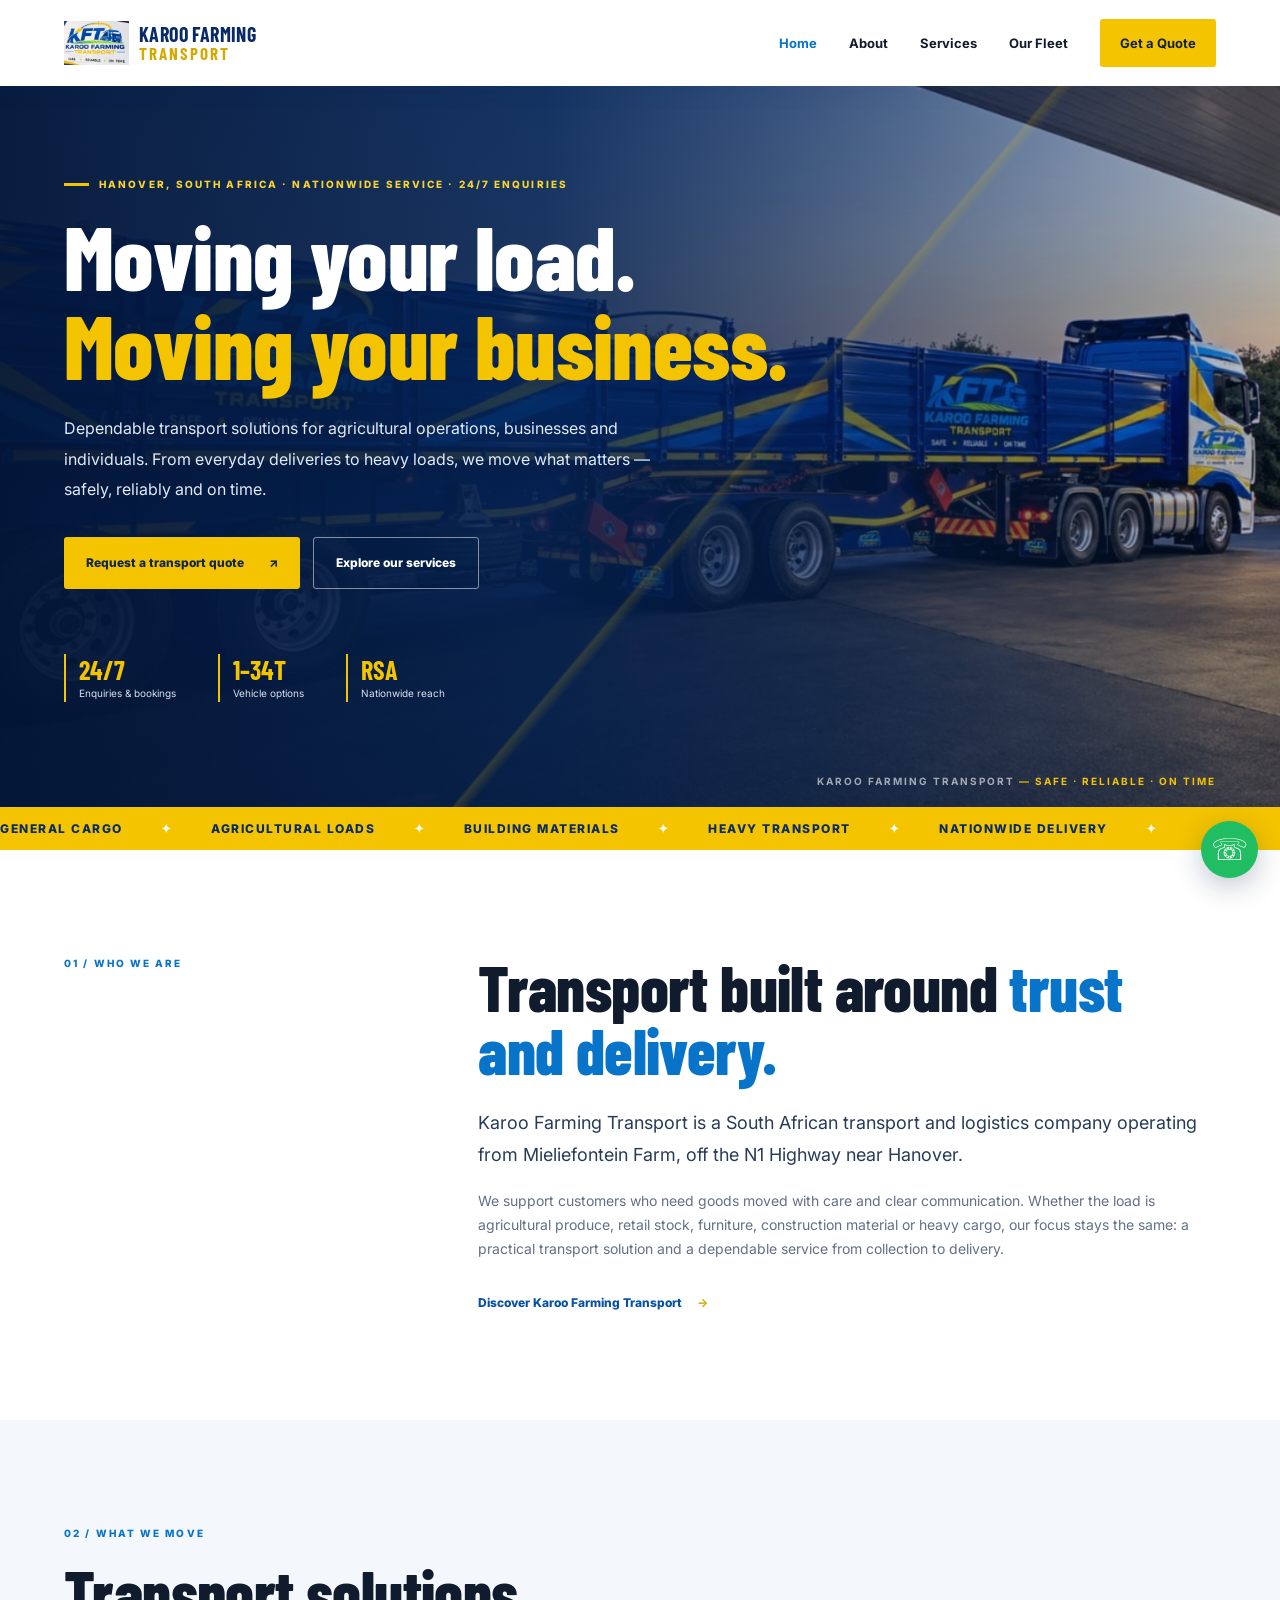
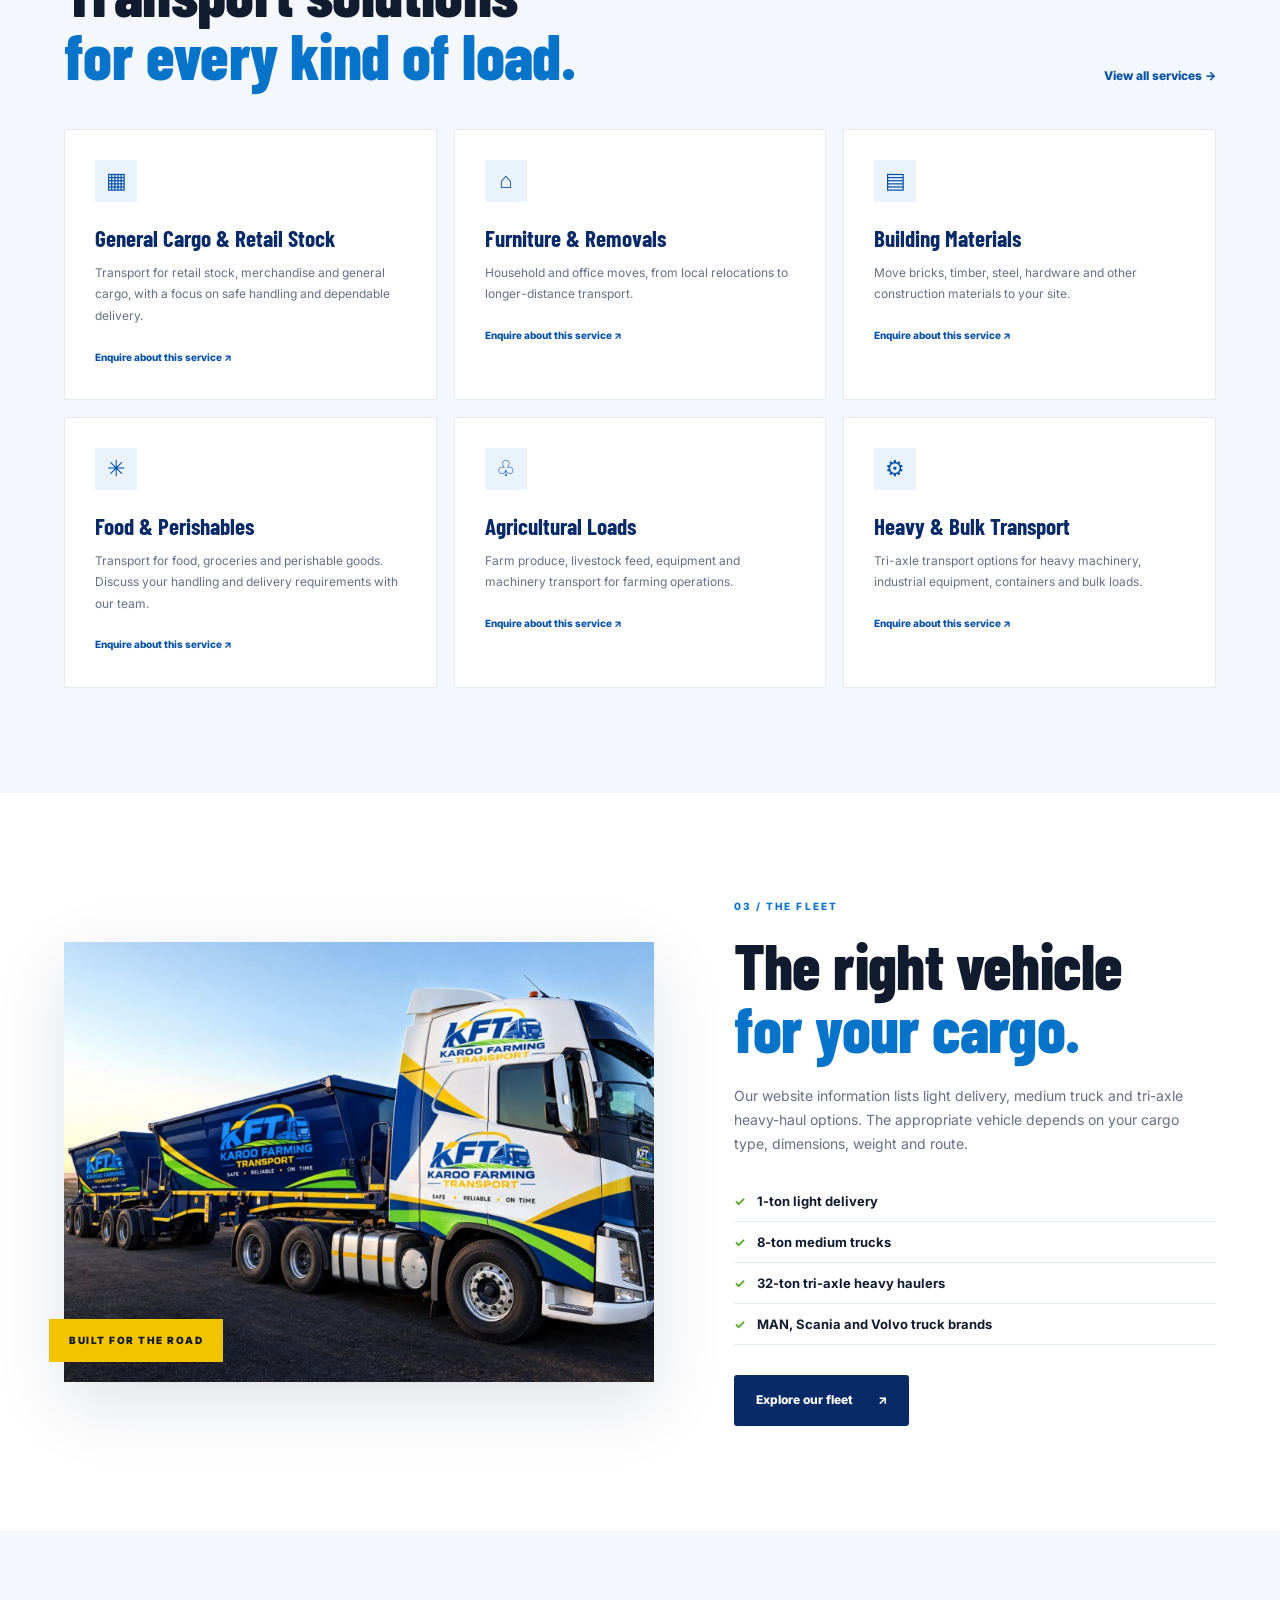
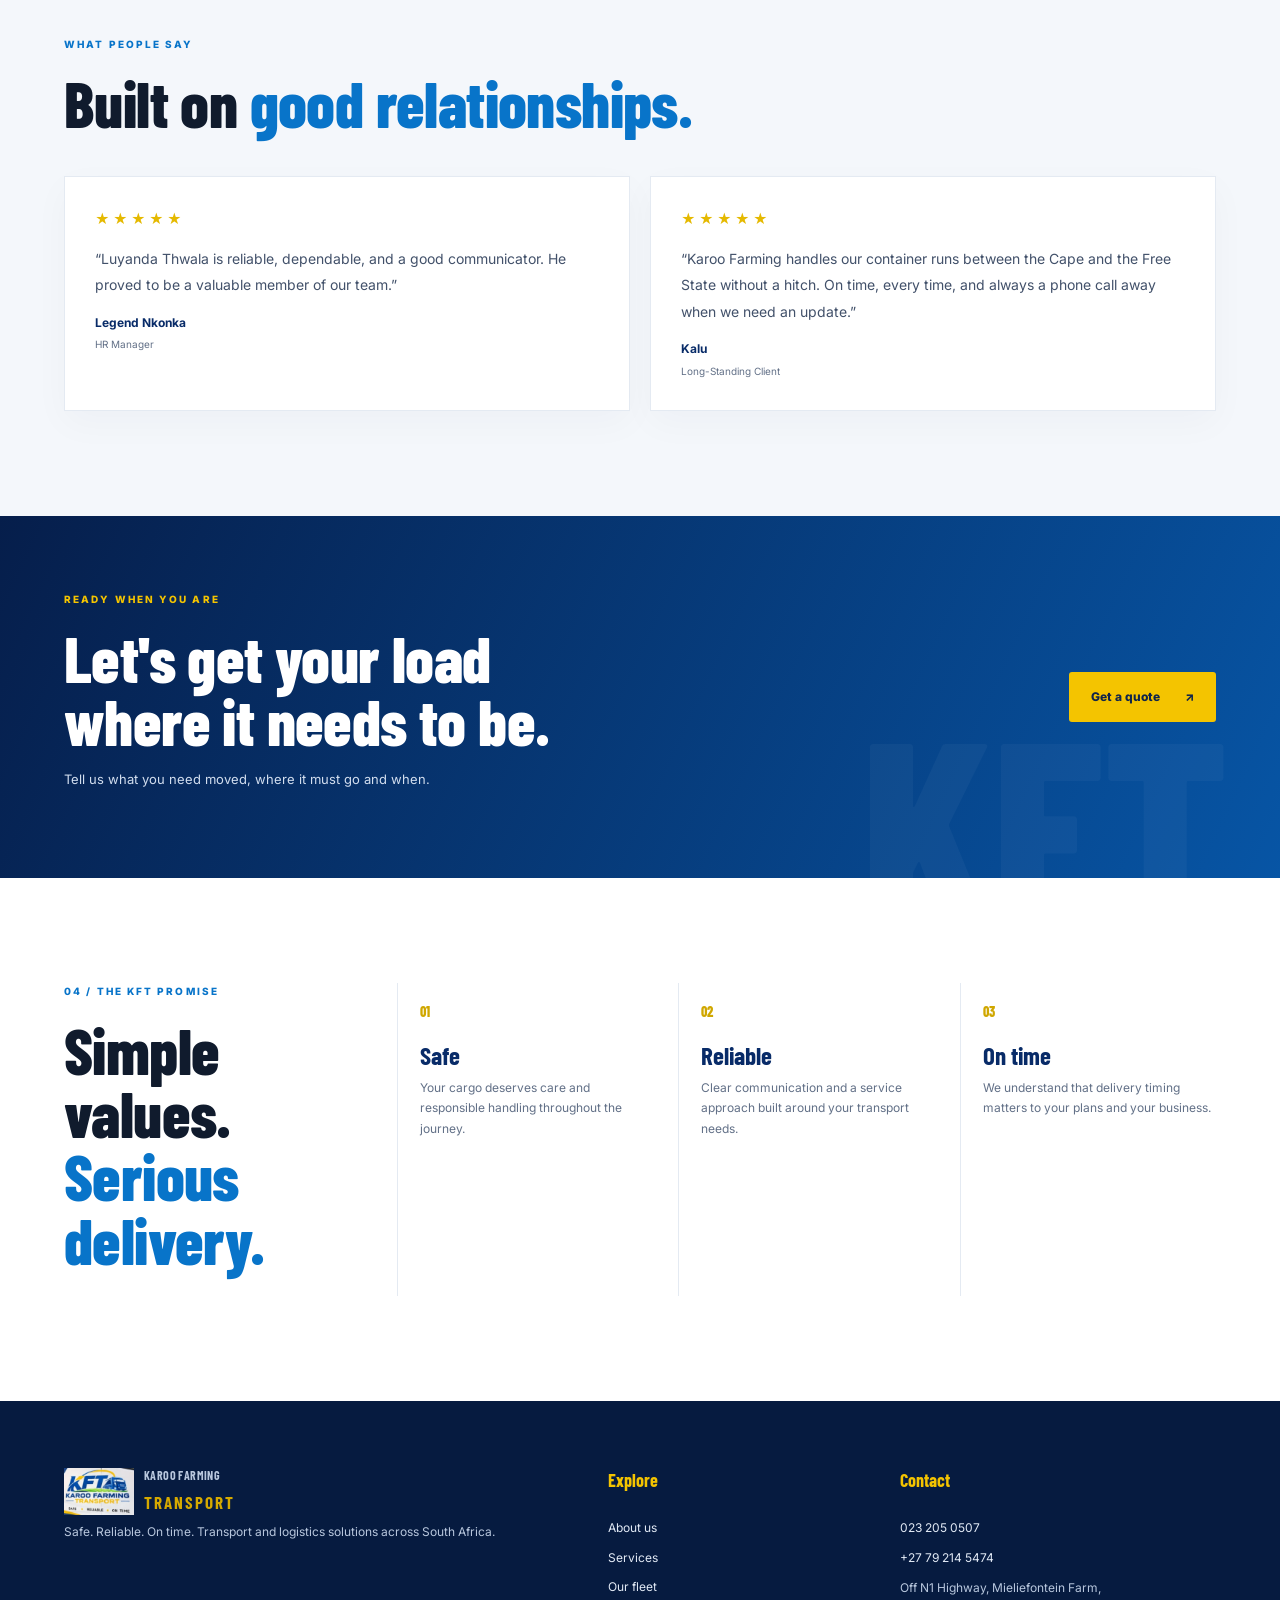
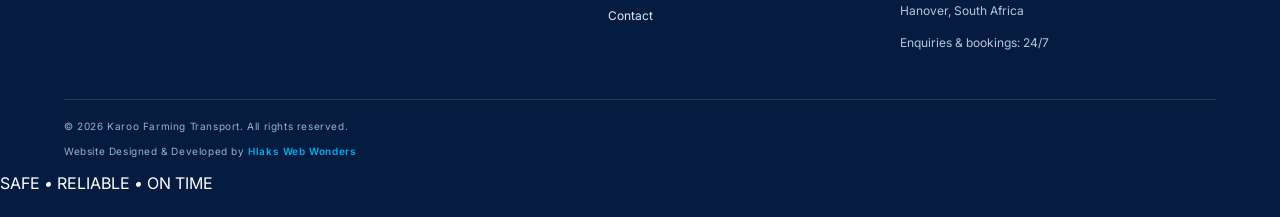
<file: index.html>
<!DOCTYPE html>
<html lang="en">
<head>
  <meta charset="UTF-8"><meta name="viewport" content="width=device-width, initial-scale=1">
  <meta name="description" content="Karoo Farming Transport provides reliable freight, farming and logistics transport across South Africa. Available 24/7 for enquiries and bookings.">
  <meta name="theme-color" content="#082b68">
  <title>Karoo Farming Transport | Safe. Reliable. On Time.</title>
  <link rel="preconnect" href="https://fonts.googleapis.com"><link rel="preconnect" href="https://fonts.gstatic.com" crossorigin>
  <link href="https://fonts.googleapis.com/css2?family=Barlow+Condensed:wght@500;600;700;800&family=Inter:wght@400;500;600;700;800&display=swap" rel="stylesheet">
  <link rel="stylesheet" href="style.css">
</head>
<body>
<header class="site-header">
  <a class="brand" href="index.html"><img src="logo.jpg" alt="Karoo Farming Transport logo"><span><b>KAROO FARMING</b><strong>TRANSPORT</strong></span></a>
  <button class="menu-toggle" aria-label="Open navigation" aria-expanded="false">☰</button>
  <nav class="nav"><a class="active" href="index.html">Home</a><a href="about.html">About</a><a href="services.html">Services</a><a href="fleet.html">Our Fleet</a><a href="contact.html" class="nav-cta">Get a Quote</a></nav>
</header>
<main>
<section class="hero">
  <div class="hero-bg"></div><div class="container hero-content">
    <div class="eyebrow"><span></span> HANOVER, SOUTH AFRICA · NATIONWIDE SERVICE · 24/7 ENQUIRIES</div>
    <h1>Moving your load.<br><em>Moving your business.</em></h1>
    <p>Dependable transport solutions for agricultural operations, businesses and individuals. From everyday deliveries to heavy loads, we move what matters — safely, reliably and on time.</p>
    <div class="hero-actions"><a class="btn btn-yellow" href="contact.html">Request a transport quote <span>↗</span></a><a class="btn btn-outline" href="services.html">Explore our services</a></div>
    <div class="hero-proof"><div><b>24/7</b><span>Enquiries & bookings</span></div><div><b>1–34T</b><span>Vehicle options</span></div><div><b>RSA</b><span>Nationwide reach</span></div></div>
  </div>
  <div class="hero-caption">KAROO FARMING TRANSPORT <span>— SAFE · RELIABLE · ON TIME</span></div>
</section>
<section class="ticker"><div>GENERAL CARGO <i>✦</i> AGRICULTURAL LOADS <i>✦</i> BUILDING MATERIALS <i>✦</i> HEAVY TRANSPORT <i>✦</i> NATIONWIDE DELIVERY <i>✦</i></div></section>
<section class="section intro-section"><div class="container intro-grid">
  <div class="section-label">01 / WHO WE ARE</div><div><h2>Transport built around <span>trust and delivery.</span></h2><p class="lead">Karoo Farming Transport is a South African transport and logistics company operating from Mieliefontein Farm, off the N1 Highway near Hanover.</p><p>We support customers who need goods moved with care and clear communication. Whether the load is agricultural produce, retail stock, furniture, construction material or heavy cargo, our focus stays the same: a practical transport solution and a dependable service from collection to delivery.</p><a class="text-link" href="about.html">Discover Karoo Farming Transport <b>→</b></a></div>
</div></section>
<section class="section services-section"><div class="container">
  <div class="section-head"><div><div class="section-label">02 / WHAT WE MOVE</div><h2>Transport solutions<br><span>for every kind of load.</span></h2></div><a class="text-link" href="services.html">View all services →</a></div>
  <div class="service-grid">
    <article class="service-card reveal"><div class="service-icon">▦</div><h3>General Cargo & Retail Stock</h3><p>Transport for retail stock, merchandise and general cargo, with a focus on safe handling and dependable delivery.</p><a href="contact.html" data-service="General cargo and retail stock">Enquire about this service ↗</a></article>
    <article class="service-card reveal"><div class="service-icon">⌂</div><h3>Furniture & Removals</h3><p>Household and office moves, from local relocations to longer-distance transport.</p><a href="contact.html" data-service="Furniture and removals">Enquire about this service ↗</a></article>
    <article class="service-card reveal"><div class="service-icon">▤</div><h3>Building Materials</h3><p>Move bricks, timber, steel, hardware and other construction materials to your site.</p><a href="contact.html" data-service="Building materials and hardware">Enquire about this service ↗</a></article>
    <article class="service-card reveal"><div class="service-icon">✳</div><h3>Food & Perishables</h3><p>Transport for food, groceries and perishable goods. Discuss your handling and delivery requirements with our team.</p><a href="contact.html" data-service="Food, groceries and perishables">Enquire about this service ↗</a></article>
    <article class="service-card reveal"><div class="service-icon">♧</div><h3>Agricultural Loads</h3><p>Farm produce, livestock feed, equipment and machinery transport for farming operations.</p><a href="contact.html" data-service="Agricultural products and machinery">Enquire about this service ↗</a></article>
    <article class="service-card reveal"><div class="service-icon">⚙</div><h3>Heavy & Bulk Transport</h3><p>Tri-axle transport options for heavy machinery, industrial equipment, containers and bulk loads.</p><a href="contact.html" data-service="Heavy loads and bulk transport">Enquire about this service ↗</a></article>
  </div>
</div></section>
<section class="fleet-feature section"><div class="container fleet-feature-grid"><div class="fleet-photo reveal"><img src="truck-cab.jpg" alt="Karoo Farming Transport branded truck and trailer"><div class="photo-tag">BUILT FOR THE ROAD</div></div><div><div class="section-label">03 / THE FLEET</div><h2>The right vehicle<br><span>for your cargo.</span></h2><p>Our website information lists light delivery, medium truck and tri-axle heavy-haul options. The appropriate vehicle depends on your cargo type, dimensions, weight and route.</p><ul class="check-list"><li>1-ton light delivery</li><li>8-ton medium trucks</li><li>32-ton tri-axle heavy haulers</li><li>MAN, Scania and Volvo truck brands</li></ul><a class="btn btn-blue" href="fleet.html">Explore our fleet <span>↗</span></a></div></div></section>
<section class="section testimonials-section"><div class="container"><div class="section-head"><div><div class="section-label">WHAT PEOPLE SAY</div><h2>Built on <span>good relationships.</span></h2></div></div><div class="testimonial-grid"><article class="testimonial-card"><div class="stars">★★★★★</div><p>“Luyanda Thwala is reliable, dependable, and a good communicator. He proved to be a valuable member of our team.”</p><b>Legend Nkonka</b><small>HR Manager</small></article><article class="testimonial-card"><div class="stars">★★★★★</div><p>“Karoo Farming handles our container runs between the Cape and the Free State without a hitch. On time, every time, and always a phone call away when we need an update.”</p><b>Kalu</b><small>Long-Standing Client</small></article></div></div></section>
<section class="quote-band"><div class="container quote-band-inner"><div><div class="section-label light">READY WHEN YOU ARE</div><h2>Let's get your load<br>where it needs to be.</h2><p>Tell us what you need moved, where it must go and when.</p></div><a class="btn btn-yellow" href="contact.html">Get a quote <span>↗</span></a></div></section>
<section class="section values-section"><div class="container values-grid"><div><div class="section-label">04 / THE KFT PROMISE</div><h2>Simple values.<br><span>Serious delivery.</span></h2></div><div class="value"><b>01</b><h3>Safe</h3><p>Your cargo deserves care and responsible handling throughout the journey.</p></div><div class="value"><b>02</b><h3>Reliable</h3><p>Clear communication and a service approach built around your transport needs.</p></div><div class="value"><b>03</b><h3>On time</h3><p>We understand that delivery timing matters to your plans and your business.</p></div></div></section>
</main>
<footer class="footer"><div class="container footer-grid"><div><a class="brand footer-brand" href="index.html"><img src="logo.jpg" alt=""><span><b>KAROO FARMING</b><strong>TRANSPORT</strong></span></a><p>Safe. Reliable. On time. Transport and logistics solutions across South Africa.</p></div><div><h4>Explore</h4><a href="about.html">About us</a><a href="services.html">Services</a><a href="fleet.html">Our fleet</a><a href="contact.html">Contact</a></div><div><h4>Contact</h4><a href="tel:0232050507">023 205 0507</a><a href="tel:+27792145474">+27 79 214 5474</a><span>Off N1 Highway, Mieliefontein Farm,<br>Hanover, South Africa</span><span>Enquiries & bookings: 24/7</span></div></div><div class="container footer-bottom"><span>© <span id="year"></span> Karoo Farming Transport. All rights reserved. <p style="margin-top:8px;">
        Website Designed & Developed by
        <a href="https://hlakswebwonders.site" target="_blank" style="color:#00AEEF;font-weight:600;text-decoration:none;">
            Hlaks Web Wonders
        </a>
    </p>
</div></span><span>SAFE <i>•</i> RELIABLE <i>•</i> ON TIME</span></div></footer>
<a class="whatsapp-float" href="#" data-wa="Hello Karoo Farming Transport. I would like to make a transport enquiry." aria-label="Chat on WhatsApp">☏</a>
<script src="script.js"></script>
</body></html>
</file>
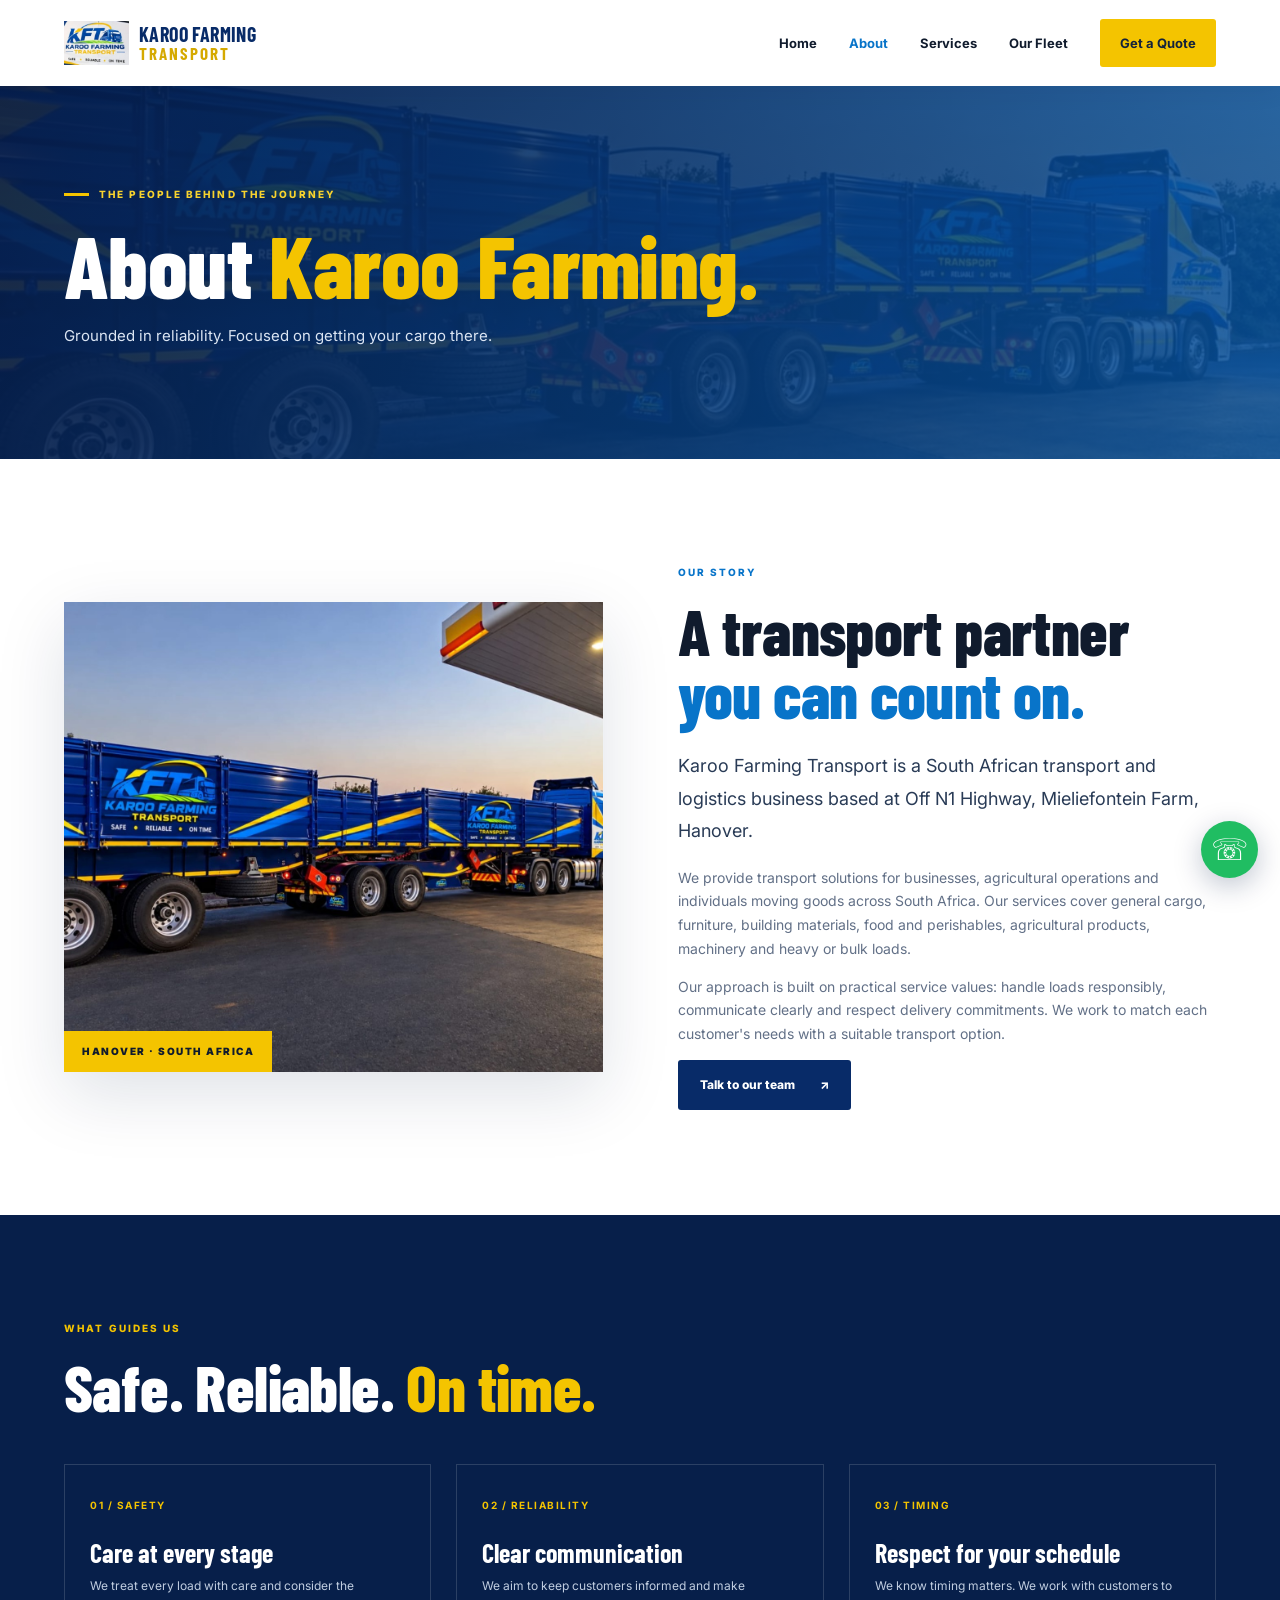
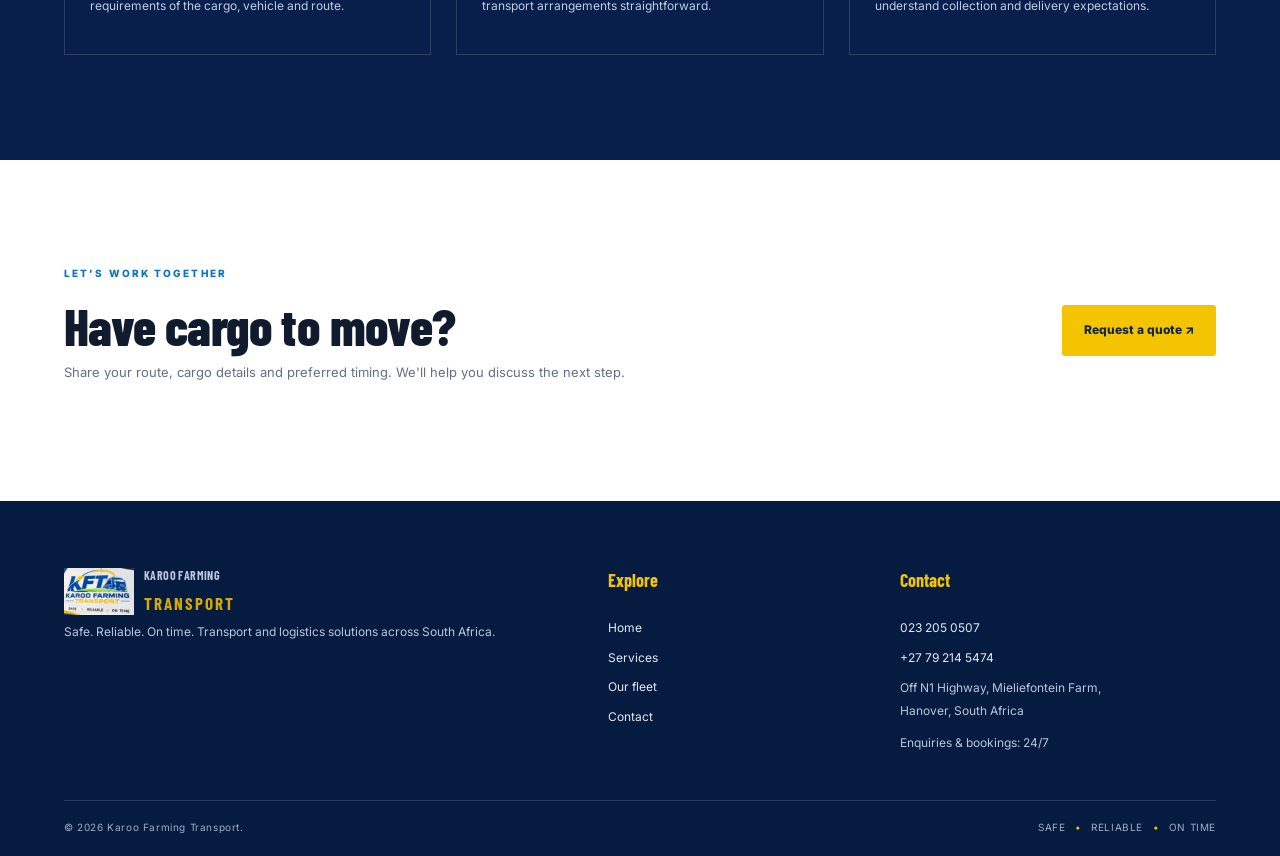
<file: about.html>
<!DOCTYPE html>
<html lang="en"><head><meta charset="UTF-8"><meta name="viewport" content="width=device-width, initial-scale=1"><meta name="description" content="Learn about Karoo Farming Transport, based at Mieliefontein Farm near Hanover, South Africa."><title>About Us | Karoo Farming Transport</title><link rel="preconnect" href="https://fonts.googleapis.com"><link href="https://fonts.googleapis.com/css2?family=Barlow+Condensed:wght@500;600;700;800&family=Inter:wght@400;500;600;700;800&display=swap" rel="stylesheet"><link rel="stylesheet" href="style.css"></head>
<body><header class="site-header"><a class="brand" href="index.html"><img src="logo.jpg" alt="Karoo Farming Transport logo"><span><b>KAROO FARMING</b><strong>TRANSPORT</strong></span></a><button class="menu-toggle" aria-label="Open navigation" aria-expanded="false">☰</button><nav class="nav"><a href="index.html">Home</a><a class="active" href="about.html">About</a><a href="services.html">Services</a><a href="fleet.html">Our Fleet</a><a href="contact.html" class="nav-cta">Get a Quote</a></nav></header>
<main><section class="page-hero"><div class="container"><div class="eyebrow"><span></span> THE PEOPLE BEHIND THE JOURNEY</div><h1>About <em>Karoo Farming.</em></h1><p>Grounded in reliability. Focused on getting your cargo there.</p></div></section>
<section class="section"><div class="container about-grid"><div class="about-image reveal"><img src="truck-yard.jpg" alt="Karoo Farming Transport truck and trailer"><span>HANOVER · SOUTH AFRICA</span></div><div><div class="section-label">OUR STORY</div><h2>A transport partner<br><span>you can count on.</span></h2><p class="lead">Karoo Farming Transport is a South African transport and logistics business based at Off N1 Highway, Mieliefontein Farm, Hanover.</p><p>We provide transport solutions for businesses, agricultural operations and individuals moving goods across South Africa. Our services cover general cargo, furniture, building materials, food and perishables, agricultural products, machinery and heavy or bulk loads.</p><p>Our approach is built on practical service values: handle loads responsibly, communicate clearly and respect delivery commitments. We work to match each customer's needs with a suitable transport option.</p><a class="btn btn-blue" href="contact.html">Talk to our team <span>↗</span></a></div></div></section>
<section class="section dark-section"><div class="container"><div class="section-label light">WHAT GUIDES US</div><h2>Safe. Reliable. <span>On time.</span></h2><div class="principles"><article><b>01 / SAFETY</b><h3>Care at every stage</h3><p>We treat every load with care and consider the requirements of the cargo, vehicle and route.</p></article><article><b>02 / RELIABILITY</b><h3>Clear communication</h3><p>We aim to keep customers informed and make transport arrangements straightforward.</p></article><article><b>03 / TIMING</b><h3>Respect for your schedule</h3><p>We know timing matters. We work with customers to understand collection and delivery expectations.</p></article></div></div></section>
<section class="section"><div class="container split-cta"><div><div class="section-label">LET'S WORK TOGETHER</div><h2>Have cargo to move?</h2><p>Share your route, cargo details and preferred timing. We'll help you discuss the next step.</p></div><a class="btn btn-yellow" href="contact.html">Request a quote ↗</a></div></section></main>
<footer class="footer"><div class="container footer-grid"><div><a class="brand footer-brand" href="index.html"><img src="logo.jpg" alt=""><span><b>KAROO FARMING</b><strong>TRANSPORT</strong></span></a><p>Safe. Reliable. On time. Transport and logistics solutions across South Africa.</p></div><div><h4>Explore</h4><a href="index.html">Home</a><a href="services.html">Services</a><a href="fleet.html">Our fleet</a><a href="contact.html">Contact</a></div><div><h4>Contact</h4><a href="tel:0232050507">023 205 0507</a><a href="tel:+27792145474">+27 79 214 5474</a><span>Off N1 Highway, Mieliefontein Farm,<br>Hanover, South Africa</span><span>Enquiries & bookings: 24/7</span></div></div><div class="container footer-bottom"><span>© <span id="year"></span> Karoo Farming Transport.</span><span>SAFE <i>•</i> RELIABLE <i>•</i> ON TIME</span></div></footer><a class="whatsapp-float" href="#" data-wa="Hello Karoo Farming Transport. I would like to know more about your company." aria-label="Chat on WhatsApp">☏</a><script src="script.js"></script></body></html>
</file>
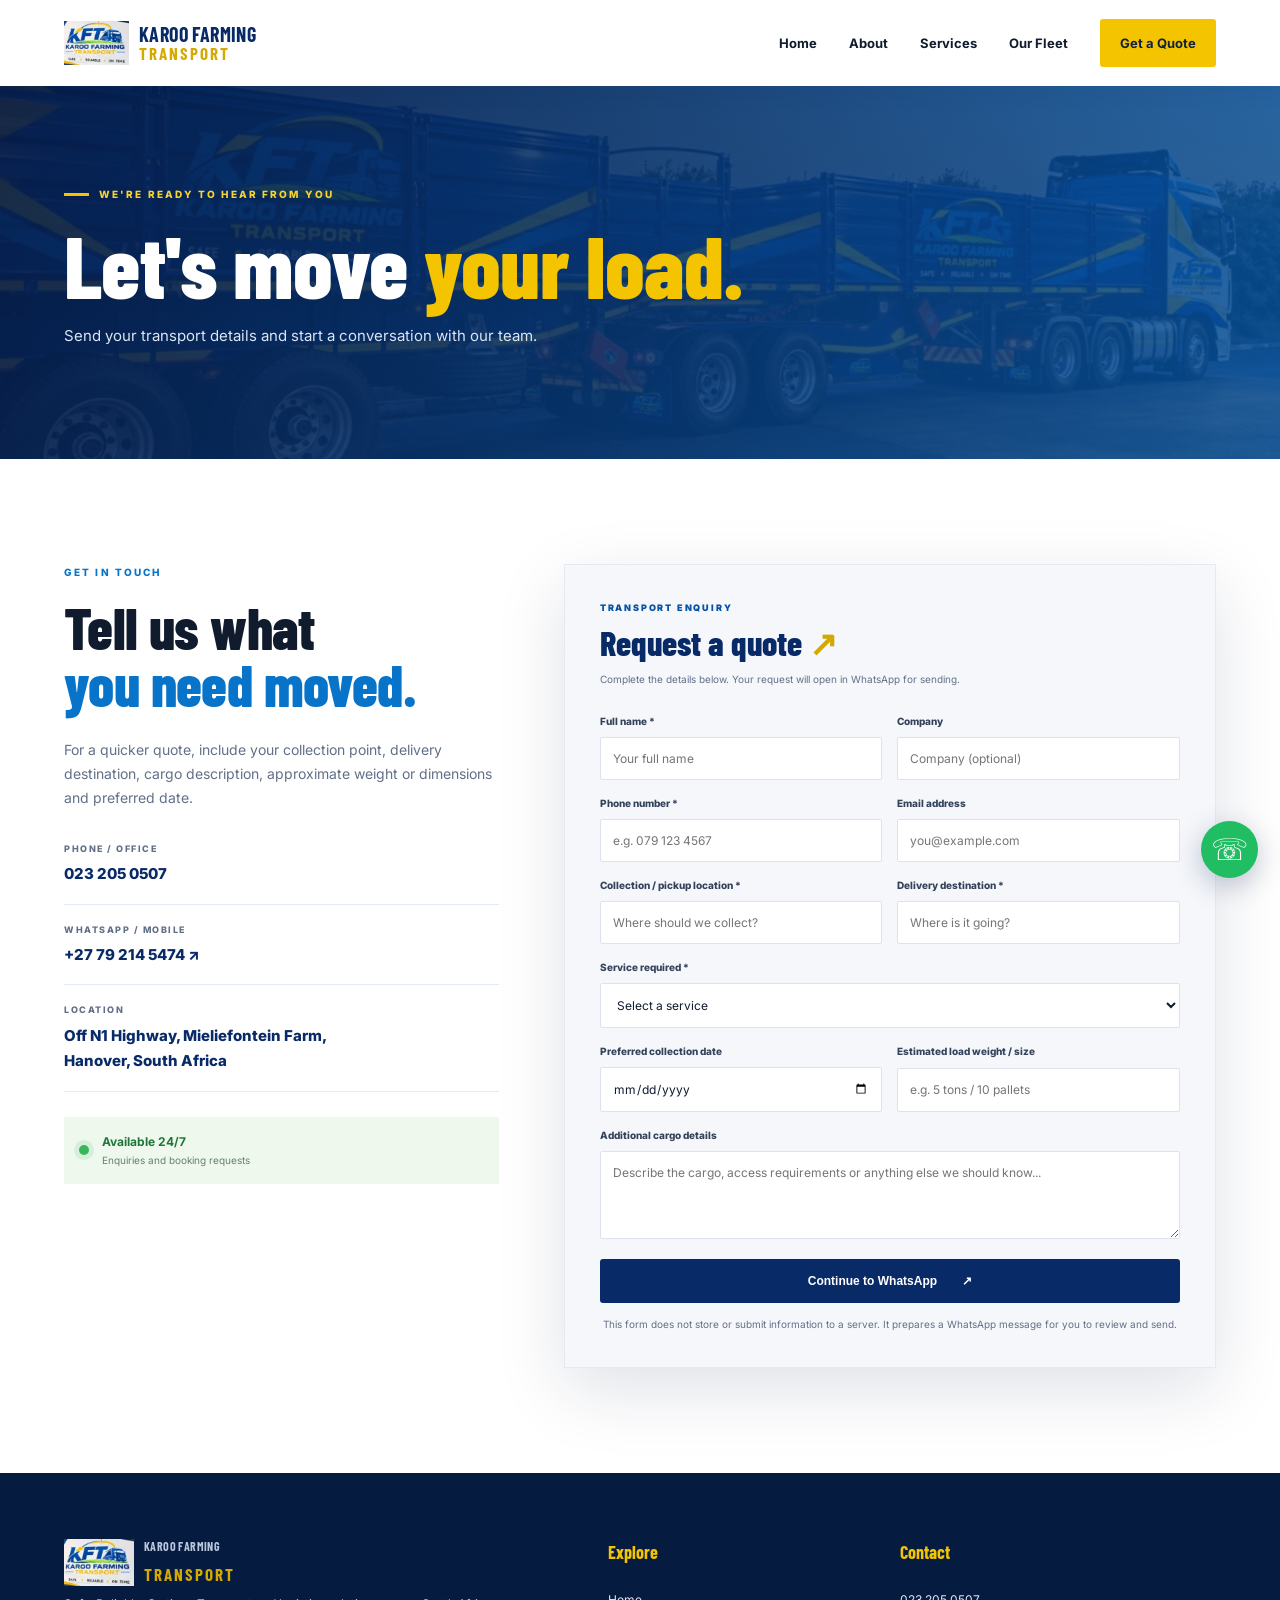
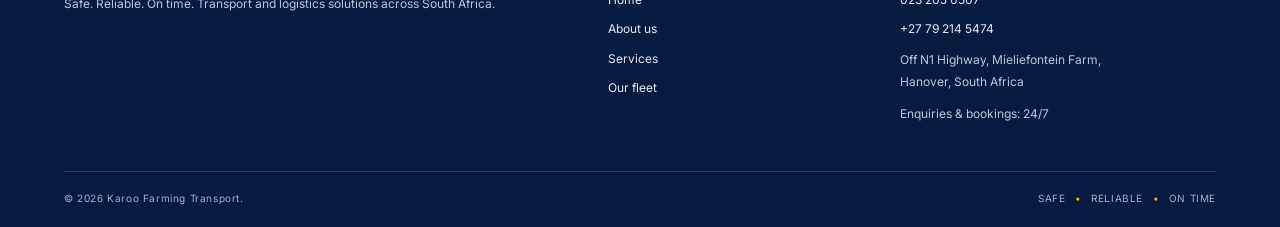
<file: contact.html>
<!DOCTYPE html>
<html lang="en"><head><meta charset="UTF-8"><meta name="viewport" content="width=device-width, initial-scale=1"><meta name="description" content="Contact Karoo Farming Transport for transport quotes, bookings and freight enquiries. Available 24/7."><title>Contact & Get a Quote | Karoo Farming Transport</title><link rel="preconnect" href="https://fonts.googleapis.com"><link href="https://fonts.googleapis.com/css2?family=Barlow+Condensed:wght@500;600;700;800&family=Inter:wght@400;500;600;700;800&display=swap" rel="stylesheet"><link rel="stylesheet" href="style.css"></head>
<body><header class="site-header"><a class="brand" href="index.html"><img src="logo.jpg" alt="Karoo Farming Transport logo"><span><b>KAROO FARMING</b><strong>TRANSPORT</strong></span></a><button class="menu-toggle" aria-label="Open navigation" aria-expanded="false">☰</button><nav class="nav"><a href="index.html">Home</a><a href="about.html">About</a><a href="services.html">Services</a><a href="fleet.html">Our Fleet</a><a class="active nav-cta" href="contact.html">Get a Quote</a></nav></header>
<main><section class="page-hero"><div class="container"><div class="eyebrow"><span></span> WE'RE READY TO HEAR FROM YOU</div><h1>Let's move <em>your load.</em></h1><p>Send your transport details and start a conversation with our team.</p></div></section>
<section class="section contact-section"><div class="container contact-grid"><div class="contact-info"><div class="section-label">GET IN TOUCH</div><h2>Tell us what<br><span>you need moved.</span></h2><p>For a quicker quote, include your collection point, delivery destination, cargo description, approximate weight or dimensions and preferred date.</p><div class="contact-method"><span>PHONE / OFFICE</span><a href="tel:0232050507">023 205 0507</a></div><div class="contact-method"><span>WHATSAPP / MOBILE</span><a href="https://wa.me/27792145474" target="_blank" rel="noopener">+27 79 214 5474 ↗</a></div><div class="contact-method"><span>LOCATION</span><b>Off N1 Highway, Mieliefontein Farm,<br>Hanover, South Africa</b></div><div class="availability"><i></i><div><b>Available 24/7</b><span>Enquiries and booking requests</span></div></div></div>
<form class="quote-form" id="quoteForm"><div class="form-top"><span>TRANSPORT ENQUIRY</span><b>Request a quote <i>↗</i></b><small>Complete the details below. Your request will open in WhatsApp for sending.</small></div>
<div class="form-row"><label>Full name *<input name="name" required placeholder="Your full name"></label><label>Company<input name="company" placeholder="Company (optional)"></label></div>
<div class="form-row"><label>Phone number *<input name="phone" required type="tel" placeholder="e.g. 079 123 4567"></label><label>Email address<input name="email" type="email" placeholder="you@example.com"></label></div>
<div class="form-row"><label>Collection / pickup location *<input name="pickup" required placeholder="Where should we collect?"></label><label>Delivery destination *<input name="destination" required placeholder="Where is it going?"></label></div>
<label>Service required *<select name="service" required><option value="">Select a service</option><option>General cargo and retail stock</option><option>Furniture and removals</option><option>Building materials and hardware</option><option>Food, groceries and perishables</option><option>Agricultural products and machinery</option><option>Heavy loads and bulk transport</option><option>Other / not sure yet</option></select></label>
<div class="form-row"><label>Preferred collection date<input name="date" type="date"></label><label>Estimated load weight / size<input name="weight" placeholder="e.g. 5 tons / 10 pallets"></label></div>
<label>Additional cargo details<textarea name="details" rows="4" placeholder="Describe the cargo, access requirements or anything else we should know..."></textarea></label>
<button class="btn btn-blue form-submit" type="submit">Continue to WhatsApp <span>↗</span></button><p class="form-note">This form does not store or submit information to a server. It prepares a WhatsApp message for you to review and send.</p></form></div></section></main>
<footer class="footer"><div class="container footer-grid"><div><a class="brand footer-brand" href="index.html"><img src="logo.jpg" alt=""><span><b>KAROO FARMING</b><strong>TRANSPORT</strong></span></a><p>Safe. Reliable. On time. Transport and logistics solutions across South Africa.</p></div><div><h4>Explore</h4><a href="index.html">Home</a><a href="about.html">About us</a><a href="services.html">Services</a><a href="fleet.html">Our fleet</a></div><div><h4>Contact</h4><a href="tel:0232050507">023 205 0507</a><a href="tel:+27792145474">+27 79 214 5474</a><span>Off N1 Highway, Mieliefontein Farm,<br>Hanover, South Africa</span><span>Enquiries & bookings: 24/7</span></div></div><div class="container footer-bottom"><span>© <span id="year"></span> Karoo Farming Transport.</span><span>SAFE <i>•</i> RELIABLE <i>•</i> ON TIME</span></div></footer><a class="whatsapp-float" href="#" data-wa="Hello Karoo Farming Transport. I would like to make a booking enquiry." aria-label="Chat on WhatsApp">☏</a><script src="script.js"></script></body></html>
</file>
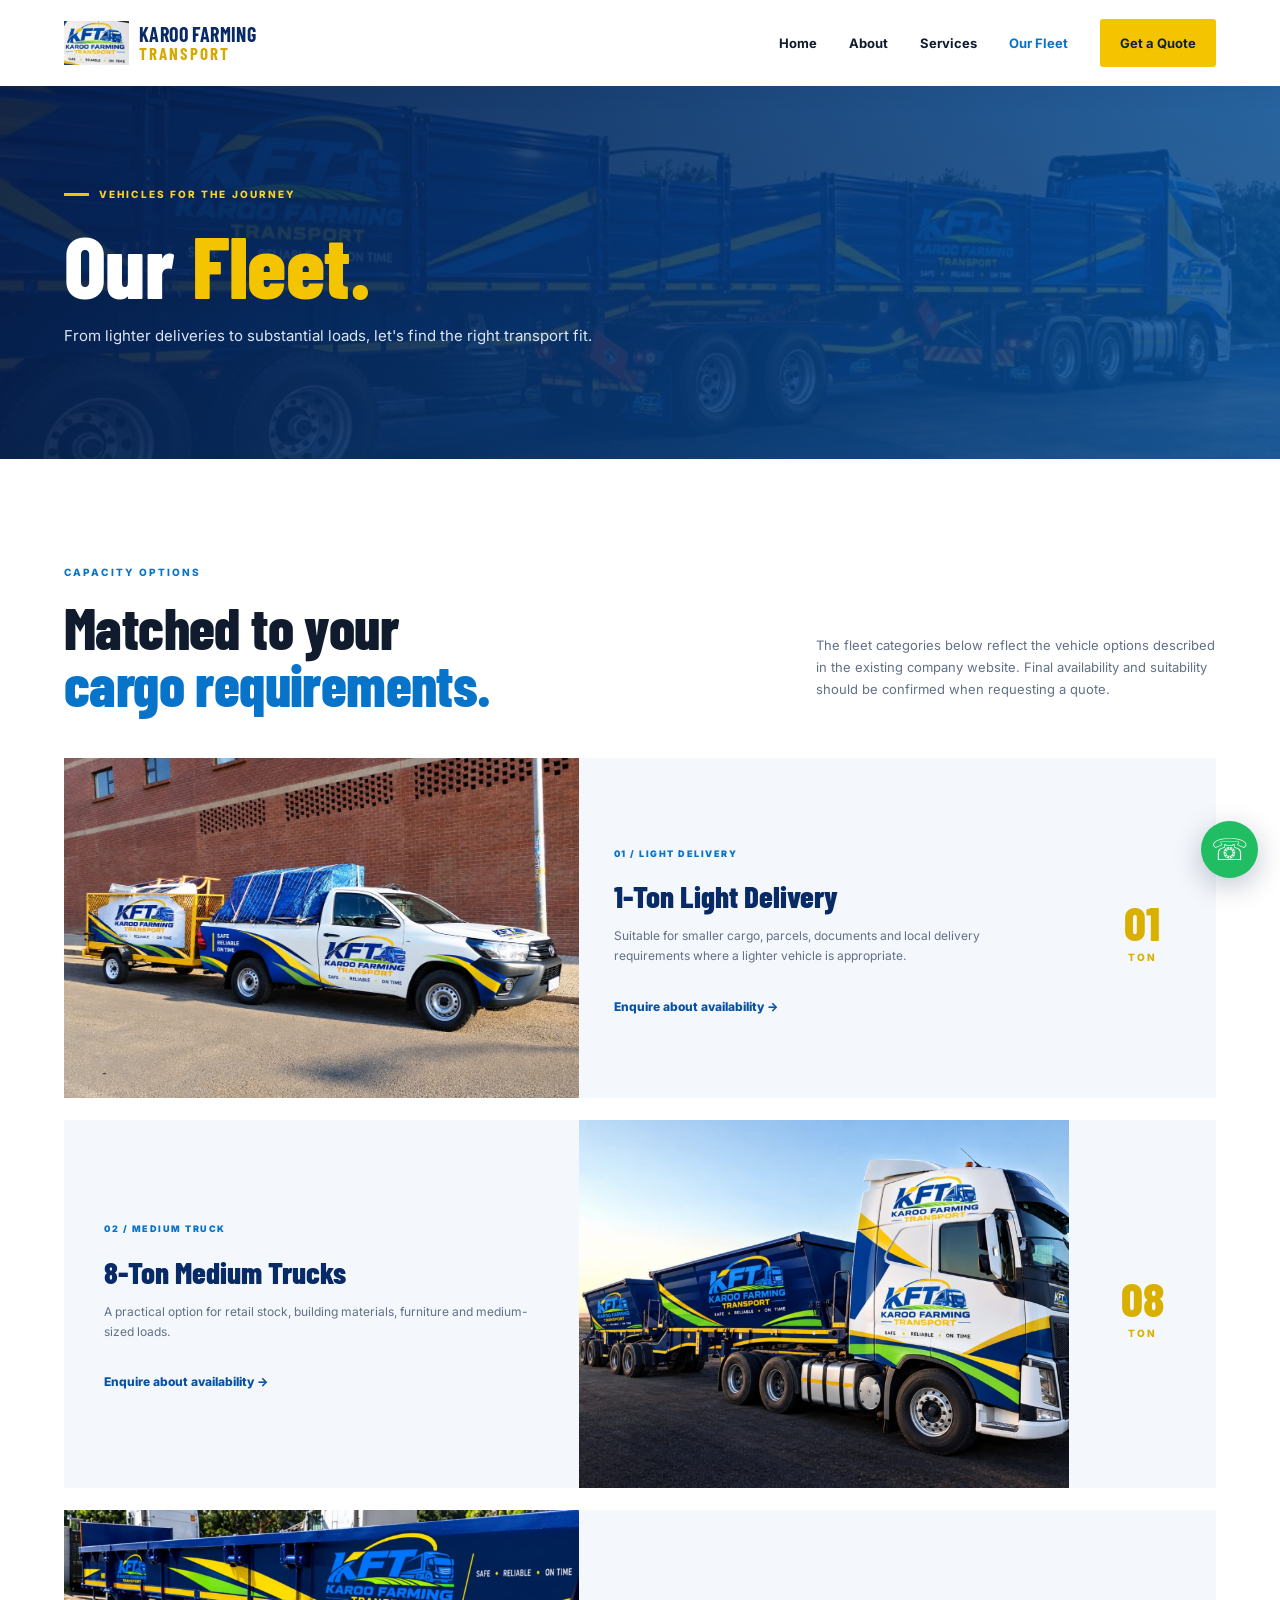
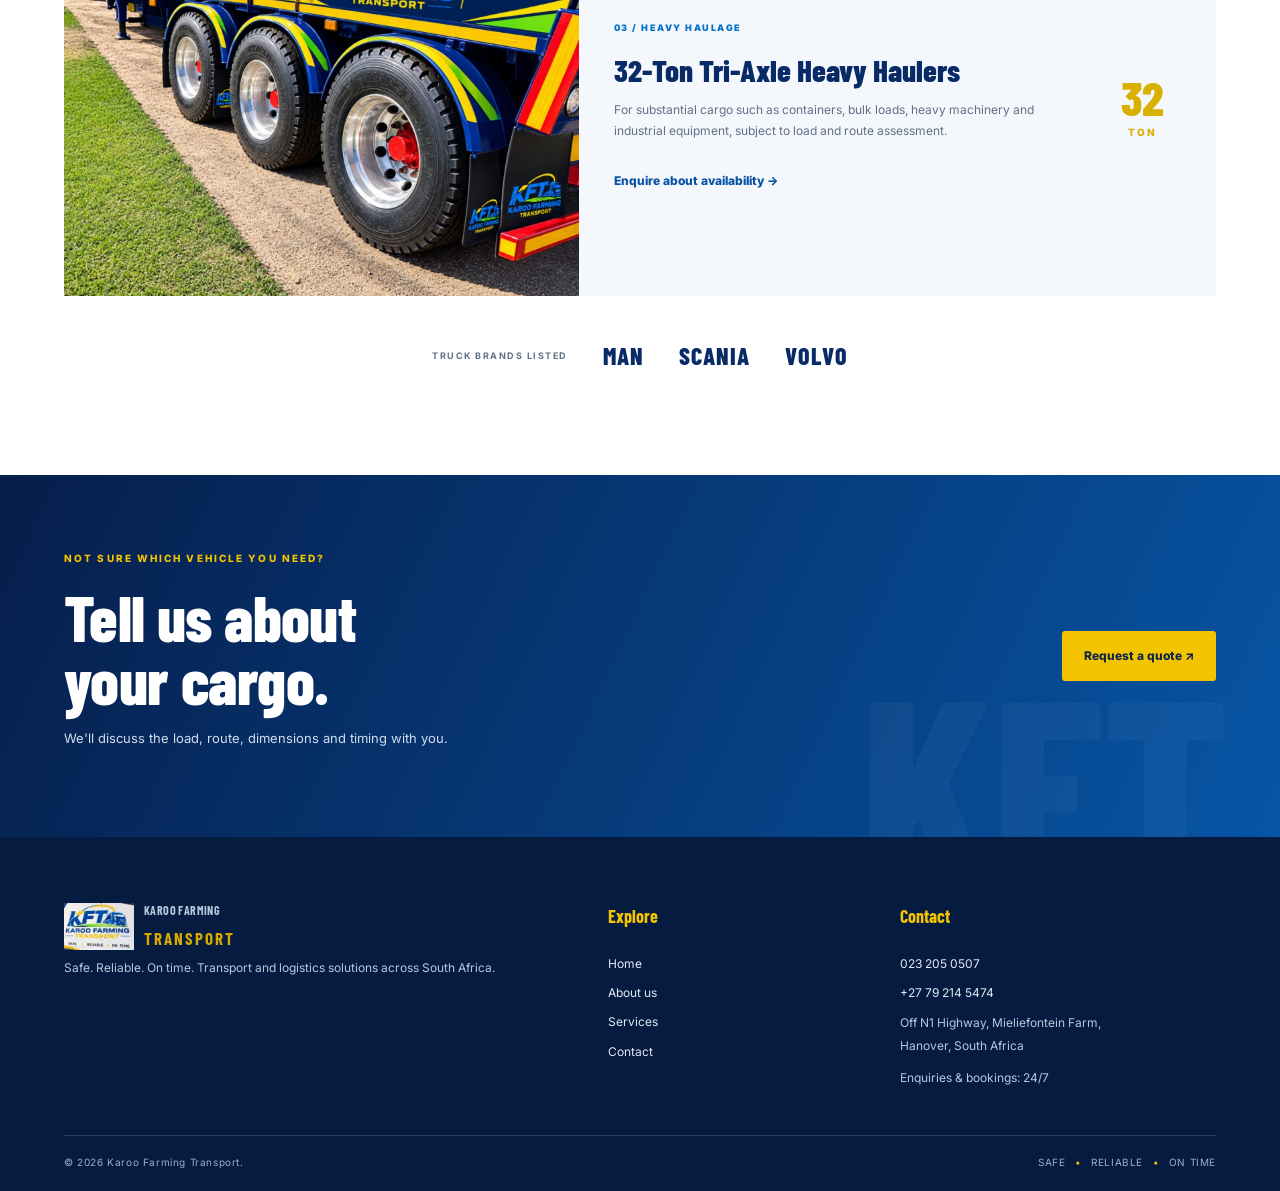
<file: fleet.html>
<!DOCTYPE html>
<html lang="en"><head><meta charset="UTF-8"><meta name="viewport" content="width=device-width, initial-scale=1"><meta name="description" content="Explore Karoo Farming Transport's light delivery, medium truck and tri-axle heavy-haul fleet options."><title>Our Fleet | Karoo Farming Transport</title><link rel="preconnect" href="https://fonts.googleapis.com"><link href="https://fonts.googleapis.com/css2?family=Barlow+Condensed:wght@500;600;700;800&family=Inter:wght@400;500;600;700;800&display=swap" rel="stylesheet"><link rel="stylesheet" href="style.css"></head>
<body><header class="site-header"><a class="brand" href="index.html"><img src="logo.jpg" alt="Karoo Farming Transport logo"><span><b>KAROO FARMING</b><strong>TRANSPORT</strong></span></a><button class="menu-toggle" aria-label="Open navigation" aria-expanded="false">☰</button><nav class="nav"><a href="index.html">Home</a><a href="about.html">About</a><a href="services.html">Services</a><a class="active" href="fleet.html">Our Fleet</a><a href="contact.html" class="nav-cta">Get a Quote</a></nav></header>
<main><section class="page-hero"><div class="container"><div class="eyebrow"><span></span> VEHICLES FOR THE JOURNEY</div><h1>Our <em>Fleet.</em></h1><p>From lighter deliveries to substantial loads, let's find the right transport fit.</p></div></section>
<section class="section"><div class="container"><div class="fleet-intro"><div><div class="section-label">CAPACITY OPTIONS</div><h2>Matched to your<br><span>cargo requirements.</span></h2></div><p class="head-note">The fleet categories below reflect the vehicle options described in the existing company website. Final availability and suitability should be confirmed when requesting a quote.</p></div>
<div class="fleet-list">
<article class="fleet-card reveal"><div class="fleet-card-image"><img src="small bakie.jpeg" alt="Karoo Farming Transport truck and trailer"></div><div class="fleet-card-copy"><span class="fleet-number">01 / LIGHT DELIVERY</span><h3>1-Ton Light Delivery</h3><p>Suitable for smaller cargo, parcels, documents and local delivery requirements where a lighter vehicle is appropriate.</p><a class="text-link" href="contact.html" data-service="1-ton light delivery">Enquire about availability →</a></div><div class="capacity">01 <small>TON</small></div></article>
<article class="fleet-card reverse reveal"><div class="fleet-card-image"><img src="truck-cab.jpg" alt="Karoo Farming Transport branded truck cab"></div><div class="fleet-card-copy"><span class="fleet-number">02 / MEDIUM TRUCK</span><h3>8-Ton Medium Trucks</h3><p>A practical option for retail stock, building materials, furniture and medium-sized loads.</p><a class="text-link" href="contact.html" data-service="8-ton medium truck">Enquire about availability →</a></div><div class="capacity">08 <small>TON</small></div></article>
<article class="fleet-card reveal"><div class="fleet-card-image"><img src="trailer-detail.jpg" alt="Close view of branded tri-axle trailer"></div><div class="fleet-card-copy"><span class="fleet-number">03 / HEAVY HAULAGE</span><h3>32-Ton Tri-Axle Heavy Haulers</h3><p>For substantial cargo such as containers, bulk loads, heavy machinery and industrial equipment, subject to load and route assessment.</p><a class="text-link" href="contact.html" data-service="32-ton tri-axle heavy haulage">Enquire about availability →</a></div><div class="capacity">32 <small>TON</small></div></article>
</div><div class="fleet-brands"><b>TRUCK BRANDS LISTED</b><span>MAN</span><span>SCANIA</span><span>VOLVO</span></div></div></section>
<section class="quote-band"><div class="container quote-band-inner"><div><div class="section-label light">NOT SURE WHICH VEHICLE YOU NEED?</div><h2>Tell us about<br>your cargo.</h2><p>We'll discuss the load, route, dimensions and timing with you.</p></div><a class="btn btn-yellow" href="contact.html">Request a quote ↗</a></div></section></main>
<footer class="footer"><div class="container footer-grid"><div><a class="brand footer-brand" href="index.html"><img src="logo.jpg" alt=""><span><b>KAROO FARMING</b><strong>TRANSPORT</strong></span></a><p>Safe. Reliable. On time. Transport and logistics solutions across South Africa.</p></div><div><h4>Explore</h4><a href="index.html">Home</a><a href="about.html">About us</a><a href="services.html">Services</a><a href="contact.html">Contact</a></div><div><h4>Contact</h4><a href="tel:0232050507">023 205 0507</a><a href="tel:+27792145474">+27 79 214 5474</a><span>Off N1 Highway, Mieliefontein Farm,<br>Hanover, South Africa</span><span>Enquiries & bookings: 24/7</span></div></div><div class="container footer-bottom"><span>© <span id="year"></span> Karoo Farming Transport.</span><span>SAFE <i>•</i> RELIABLE <i>•</i> ON TIME</span></div></footer><a class="whatsapp-float" href="#" data-wa="Hello Karoo Farming Transport. I would like to enquire about fleet availability." aria-label="Chat on WhatsApp">☏</a><script src="script.js"></script></body></html>
</file>
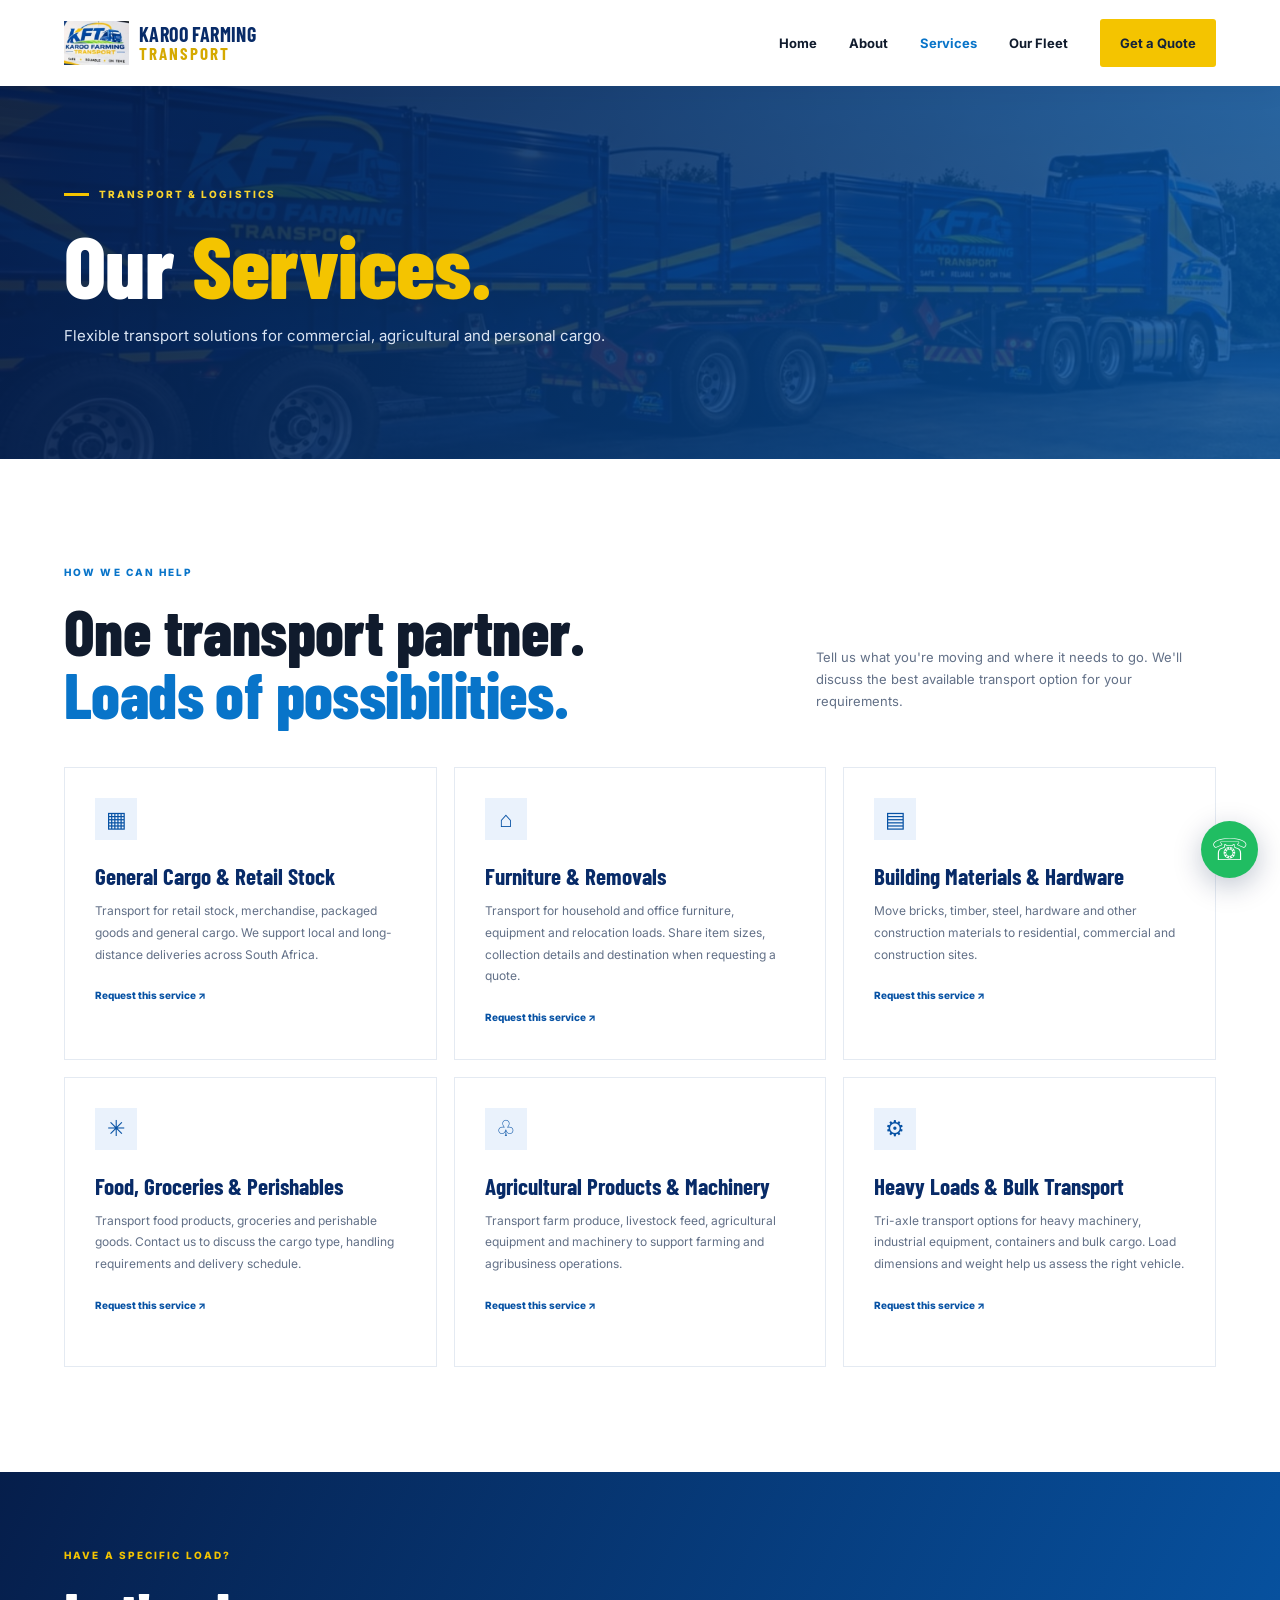
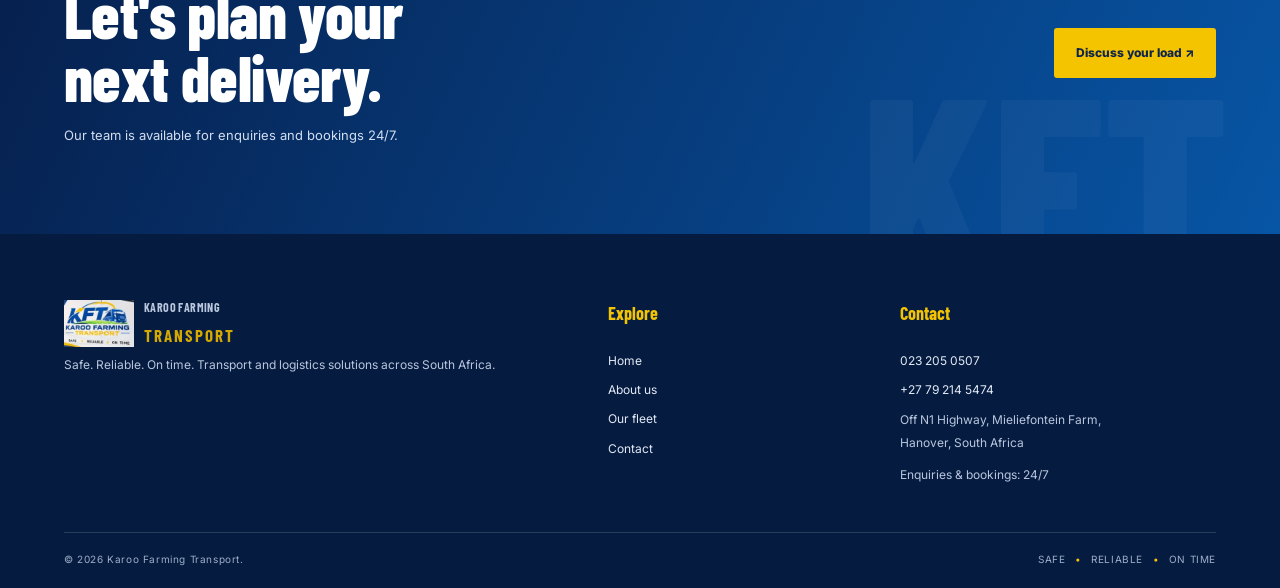
<file: services.html>
<!DOCTYPE html>
<html lang="en"><head><meta charset="UTF-8"><meta name="viewport" content="width=device-width, initial-scale=1"><meta name="description" content="Explore general cargo, removals, building materials, perishables, agricultural and heavy-load transport services."><title>Transport Services | Karoo Farming Transport</title><link rel="preconnect" href="https://fonts.googleapis.com"><link href="https://fonts.googleapis.com/css2?family=Barlow+Condensed:wght@500;600;700;800&family=Inter:wght@400;500;600;700;800&display=swap" rel="stylesheet"><link rel="stylesheet" href="style.css"></head>
<body><header class="site-header"><a class="brand" href="index.html"><img src="logo.jpg" alt="Karoo Farming Transport logo"><span><b>KAROO FARMING</b><strong>TRANSPORT</strong></span></a><button class="menu-toggle" aria-label="Open navigation" aria-expanded="false">☰</button><nav class="nav"><a href="index.html">Home</a><a href="about.html">About</a><a class="active" href="services.html">Services</a><a href="fleet.html">Our Fleet</a><a href="contact.html" class="nav-cta">Get a Quote</a></nav></header>
<main><section class="page-hero"><div class="container"><div class="eyebrow"><span></span> TRANSPORT & LOGISTICS</div><h1>Our <em>Services.</em></h1><p>Flexible transport solutions for commercial, agricultural and personal cargo.</p></div></section>
<section class="section"><div class="container"><div class="section-head"><div><div class="section-label">HOW WE CAN HELP</div><h2>One transport partner.<br><span>Loads of possibilities.</span></h2></div><p class="head-note">Tell us what you're moving and where it needs to go. We'll discuss the best available transport option for your requirements.</p></div><div class="service-grid service-grid-large">
<article class="service-card reveal"><div class="service-icon">▦</div><h3>General Cargo & Retail Stock</h3><p>Transport for retail stock, merchandise, packaged goods and general cargo. We support local and long-distance deliveries across South Africa.</p><a href="contact.html" data-service="General cargo and retail stock">Request this service ↗</a></article>
<article class="service-card reveal"><div class="service-icon">⌂</div><h3>Furniture & Removals</h3><p>Transport for household and office furniture, equipment and relocation loads. Share item sizes, collection details and destination when requesting a quote.</p><a href="contact.html" data-service="Furniture and removals">Request this service ↗</a></article>
<article class="service-card reveal"><div class="service-icon">▤</div><h3>Building Materials & Hardware</h3><p>Move bricks, timber, steel, hardware and other construction materials to residential, commercial and construction sites.</p><a href="contact.html" data-service="Building materials and hardware">Request this service ↗</a></article>
<article class="service-card reveal"><div class="service-icon">✳</div><h3>Food, Groceries & Perishables</h3><p>Transport food products, groceries and perishable goods. Contact us to discuss the cargo type, handling requirements and delivery schedule.</p><a href="contact.html" data-service="Food, groceries and perishables">Request this service ↗</a></article>
<article class="service-card reveal"><div class="service-icon">♧</div><h3>Agricultural Products & Machinery</h3><p>Transport farm produce, livestock feed, agricultural equipment and machinery to support farming and agribusiness operations.</p><a href="contact.html" data-service="Agricultural products and machinery">Request this service ↗</a></article>
<article class="service-card reveal"><div class="service-icon">⚙</div><h3>Heavy Loads & Bulk Transport</h3><p>Tri-axle transport options for heavy machinery, industrial equipment, containers and bulk cargo. Load dimensions and weight help us assess the right vehicle.</p><a href="contact.html" data-service="Heavy loads and bulk transport">Request this service ↗</a></article></div></div></section>
<section class="quote-band"><div class="container quote-band-inner"><div><div class="section-label light">HAVE A SPECIFIC LOAD?</div><h2>Let's plan your<br>next delivery.</h2><p>Our team is available for enquiries and bookings 24/7.</p></div><a class="btn btn-yellow" href="contact.html">Discuss your load ↗</a></div></section></main>
<footer class="footer"><div class="container footer-grid"><div><a class="brand footer-brand" href="index.html"><img src="logo.jpg" alt=""><span><b>KAROO FARMING</b><strong>TRANSPORT</strong></span></a><p>Safe. Reliable. On time. Transport and logistics solutions across South Africa.</p></div><div><h4>Explore</h4><a href="index.html">Home</a><a href="about.html">About us</a><a href="fleet.html">Our fleet</a><a href="contact.html">Contact</a></div><div><h4>Contact</h4><a href="tel:0232050507">023 205 0507</a><a href="tel:+27792145474">+27 79 214 5474</a><span>Off N1 Highway, Mieliefontein Farm,<br>Hanover, South Africa</span><span>Enquiries & bookings: 24/7</span></div></div><div class="container footer-bottom"><span>© <span id="year"></span> Karoo Farming Transport.</span><span>SAFE <i>•</i> RELIABLE <i>•</i> ON TIME</span></div></footer><a class="whatsapp-float" href="#" data-wa="Hello Karoo Farming Transport. I would like to enquire about your transport services." aria-label="Chat on WhatsApp">☏</a><script src="script.js"></script></body></html>
</file>
<file: style.css>
:root{--navy:#082b68;--blue:#0752a4;--blue2:#0874c9;--yellow:#f4c400;--green:#72c92f;--ink:#101b2d;--muted:#627087;--pale:#f4f7fb;--line:#e4eaf2;--white:#fff;--shadow:0 22px 65px rgba(5,31,72,.13)}
*{box-sizing:border-box}html{scroll-behavior:smooth}body{margin:0;font-family:Inter,Arial,sans-serif;color:var(--ink);line-height:1.7;background:#fff;overflow-x:hidden}a{color:inherit;text-decoration:none}img{display:block;max-width:100%}.container{width:min(1160px,90%);margin:auto}.site-header{height:86px;padding:0 5%;display:flex;align-items:center;justify-content:space-between;background:#fff;position:sticky;top:0;z-index:1000;box-shadow:0 4px 25px #071f4510}.brand{display:flex;align-items:center;gap:10px;color:var(--navy)}.brand img{width:65px;height:58px;object-fit:contain}.brand span{display:grid;line-height:1.05;font-family:"Barlow Condensed",sans-serif;font-size:20px;font-weight:800;letter-spacing:.4px}.brand strong{color:#d5a900;font-size:17px;letter-spacing:2px}.nav{display:flex;align-items:center;gap:32px;font-size:13px;font-weight:700}.nav a{transition:.25s}.nav a:hover,.nav .active{color:var(--blue2)}.nav .nav-cta{background:var(--yellow);padding:13px 20px;color:#13223b;border-radius:3px}.menu-toggle{display:none;border:0;background:none;font-size:27px;color:var(--navy)}.hero{min-height:670px;position:relative;display:flex;align-items:center;color:#fff;background:var(--navy);isolation:isolate;overflow:hidden}.hero-bg{position:absolute;inset:0;z-index:-2;background:linear-gradient(90deg,rgba(3,22,57,.96) 0%,rgba(4,35,83,.88) 43%,rgba(4,28,67,.24) 100%),url("truck-yard.jpg") center 52%/cover;transform:scale(1.04);animation:heroZoom 18s ease-in-out infinite alternate}.hero:after{content:"";position:absolute;z-index:-1;inset:0;background:linear-gradient(130deg,transparent 56%,rgba(244,196,0,.16) 56.2%,transparent 57%),linear-gradient(0deg,rgba(1,17,43,.28),transparent 40%)}@keyframes heroZoom{to{transform:scale(1.12)}}.hero-content{padding:90px 0 105px}.eyebrow,.section-label{font-size:10px;letter-spacing:2.1px;font-weight:800;color:var(--blue2);margin-bottom:18px}.eyebrow{color:#f8d32e;display:flex;align-items:center;gap:10px}.eyebrow span{width:25px;height:3px;background:var(--yellow)}h1,h2,h3,p{margin-top:0}h1,h2{font-family:"Barlow Condensed",Impact,sans-serif;font-weight:800;letter-spacing:-.6px;line-height:.99}h1{font-size:clamp(55px,7vw,94px);max-width:780px;margin-bottom:25px}h1 em,h2 span{color:var(--yellow);font-style:normal}.hero-content>p{font-size:16px;line-height:1.9;color:#e1e9f6;max-width:590px}.hero-actions{display:flex;gap:13px;flex-wrap:wrap;margin-top:32px}.btn{display:inline-flex;align-items:center;justify-content:center;gap:25px;padding:15px 22px;font-size:12px;font-weight:800;border:0;border-radius:3px;cursor:pointer;transition:transform .25s,box-shadow .25s}.btn:hover{transform:translateY(-4px);box-shadow:0 13px 28px #001b4933}.btn-yellow{background:var(--yellow);color:#10254b}.btn-blue{background:var(--navy);color:#fff}.btn-outline{border:1px solid #ffffff80;color:#fff}.hero-proof{display:flex;gap:42px;margin-top:65px}.hero-proof div{display:grid;border-left:2px solid var(--yellow);padding-left:13px}.hero-proof b{font:700 26px "Barlow Condensed";color:var(--yellow)}.hero-proof span{font-size:10px;color:#d8e1ef}.hero-caption{position:absolute;bottom:20px;right:5%;font:700 10px Inter;letter-spacing:2px;color:#fff9}.hero-caption span{color:var(--yellow)}.ticker{overflow:hidden;background:var(--yellow);color:var(--navy);font:800 12px Inter;letter-spacing:1.5px;white-space:nowrap;padding:14px 0}.ticker div{width:max-content;animation:ticker 30s linear infinite}.ticker i{font-style:normal;padding:0 34px;color:#fff}@keyframes ticker{to{transform:translateX(-45%)}}.section{padding:105px 0}.intro-grid{display:grid;grid-template-columns:.7fr 1.5fr;gap:70px}.intro-grid h2,.section h2{font-size:clamp(42px,5vw,64px);margin-bottom:25px}.intro-grid h2 span,.section h2 span{color:var(--blue2)}.intro-grid p,.fleet-feature p,.about-grid p,.contact-info>p{color:var(--muted);font-size:14px}.lead{font-size:18px!important;color:#293b56!important;line-height:1.8}.text-link{display:inline-flex;gap:15px;align-items:center;margin-top:18px;font-size:12px;font-weight:800;color:var(--blue)}.text-link b{color:#d5a900}.services-section{background:var(--pale)}.section-head{display:flex;justify-content:space-between;align-items:end;margin-bottom:42px}.section-head h2{margin-bottom:0}.service-grid{display:grid;grid-template-columns:repeat(3,1fr);gap:17px}.service-card{padding:30px;background:#fff;min-height:260px;border:1px solid var(--line);position:relative;overflow:hidden;transition:.35s;transform-style:preserve-3d}.service-card:before{content:"";position:absolute;left:0;top:0;width:0;height:4px;background:var(--yellow);transition:.35s}.service-card:hover{transform:translateY(-8px);box-shadow:var(--shadow);border-color:#d7e2f0}.service-card:hover:before{width:100%}.service-icon{width:42px;height:42px;display:grid;place-items:center;background:#eaf2fc;color:var(--blue);font-size:22px;margin-bottom:22px}.service-card h3{font:700 23px "Barlow Condensed";color:var(--navy);margin-bottom:10px}.service-card p{font-size:12px;color:var(--muted);line-height:1.8}.service-card a{display:inline-block;font-size:10px;font-weight:800;color:var(--blue);margin-top:10px}.fleet-feature-grid{display:grid;grid-template-columns:1.1fr .9fr;gap:80px;align-items:center}.fleet-photo{position:relative;perspective:1000px}.fleet-photo img{width:100%;height:440px;object-fit:cover;box-shadow:var(--shadow);transition:transform .5s}.fleet-photo:hover img{transform:rotateY(-4deg) rotateX(2deg) scale(1.015)}.photo-tag{position:absolute;bottom:20px;left:-15px;background:var(--yellow);padding:13px 20px;font-size:10px;font-weight:900;letter-spacing:1.5px}.check-list{padding:0;list-style:none;margin:25px 0 30px}.check-list li{padding:9px 0;border-bottom:1px solid var(--line);font-size:13px;font-weight:700}.check-list li:before{content:"✓";color:#58a927;margin-right:12px}.quote-band{background:linear-gradient(115deg,#061e4b,#0755a5);color:#fff;padding:75px 0;position:relative;overflow:hidden}.quote-band:after{content:"KFT";position:absolute;right:4%;bottom:-100px;font:800 260px "Barlow Condensed";color:#ffffff09}.quote-band-inner{display:flex;justify-content:space-between;align-items:center;position:relative;z-index:1}.quote-band h2{font-size:clamp(44px,5vw,65px);margin-bottom:15px}.quote-band p{color:#d2deef;font-size:13px}.light{color:var(--yellow)}.values-section{background:#fff}.values-grid{display:grid;grid-template-columns:1.2fr repeat(3,1fr);gap:25px}.value{border-left:1px solid var(--line);padding:15px 0 10px 22px}.value>b{font:800 14px "Barlow Condensed";color:#d0a700}.value h3{font:700 25px "Barlow Condensed";color:var(--navy);margin:15px 0 8px}.value p{font-size:12px;color:var(--muted)}.footer{background:#061b40;color:#fff;padding:60px 0 20px}.footer-grid{display:grid;grid-template-columns:1.5fr .7fr 1fr;gap:70px;padding-bottom:45px}.footer-brand{color:#fff}.footer-brand img{width:70px;height:60px}.footer-grid p,.footer-grid span{font-size:12px;color:#b8c7dd;line-height:1.9}.footer-grid h4{font:700 18px "Barlow Condensed";color:var(--yellow);margin:8px 0 18px}.footer-grid>div:not(:first-child){display:flex;flex-direction:column;align-items:flex-start;gap:9px}.footer-grid a:not(.brand){font-size:12px;color:#e2eaf5}.footer-grid a:hover{color:var(--yellow)}.footer-bottom{border-top:1px solid #ffffff25;padding-top:18px;display:flex;justify-content:space-between;font-size:10px;color:#9eafc9;letter-spacing:.6px}.footer-bottom i{color:var(--yellow);font-style:normal;padding:0 6px}.whatsapp-float{position:fixed;right:22px;bottom:22px;z-index:900;width:57px;height:57px;border-radius:50%;display:grid;place-items:center;background:#20bd62;color:white;font-size:30px;box-shadow:0 8px 28px #001b4940;transition:.25s}.whatsapp-float:hover{transform:scale(1.1) rotate(-8deg)}.page-hero{background:linear-gradient(110deg,#061d49ed,#0754a0d9),url("truck-yard.jpg") center/cover;color:#fff;padding:100px 0 95px}.page-hero h1{font-size:clamp(58px,7vw,88px);margin:0 0 15px}.page-hero h1 em{color:var(--yellow)}.page-hero p{color:#dbe5f3;font-size:15px}.about-grid{display:grid;grid-template-columns:1fr 1fr;gap:75px;align-items:center}.about-image{position:relative}.about-image img{height:470px;width:100%;object-fit:cover;box-shadow:var(--shadow)}.about-image span{position:absolute;bottom:0;left:0;background:var(--yellow);padding:12px 18px;font-size:10px;font-weight:900;letter-spacing:1.5px}.dark-section{background:#071f4a;color:#fff}.dark-section h2{font-size:clamp(45px,5vw,65px)}.dark-section h2 span{color:var(--yellow)}.principles{display:grid;grid-template-columns:repeat(3,1fr);gap:25px;margin-top:45px}.principles article{padding:25px;border:1px solid #ffffff25}.principles b{font-size:10px;color:var(--yellow);letter-spacing:1.5px}.principles h3{font:700 26px "Barlow Condensed";margin:20px 0 8px}.principles p{font-size:12px;color:#c0cde0}.split-cta{display:flex;align-items:center;justify-content:space-between}.split-cta h2{font-size:52px;margin-bottom:10px}.split-cta p{font-size:13px;color:var(--muted)}.head-note{max-width:400px;color:var(--muted);font-size:13px}.service-grid-large .service-card{min-height:290px}.fleet-intro{display:flex;align-items:end;justify-content:space-between;margin-bottom:45px}.fleet-intro h2{font-size:58px;margin-bottom:0}.fleet-list{display:grid;gap:22px}.fleet-card{display:grid;grid-template-columns:1.05fr 1fr .3fr;align-items:center;background:var(--pale);min-height:280px;overflow:hidden}.fleet-card.reverse{grid-template-columns:1.05fr 1fr .3fr}.fleet-card.reverse .fleet-card-image{order:2}.fleet-card.reverse .fleet-card-copy{order:1;padding-left:40px}.fleet-card.reverse .capacity{order:3}.fleet-card-image{height:100%;min-height:280px;overflow:hidden}.fleet-card-image img{width:100%;height:100%;min-height:280px;object-fit:cover;transition:transform .7s}.fleet-card:hover .fleet-card-image img{transform:scale(1.06)}.fleet-card-copy{padding:35px}.fleet-number{font-size:9px;font-weight:900;letter-spacing:1.5px;color:var(--blue2)}.fleet-card h3{font:800 31px "Barlow Condensed";color:var(--navy);margin:12px 0}.fleet-card p{font-size:12px;color:var(--muted)}.capacity{font:800 48px "Barlow Condensed";color:#d9b000;text-align:center}.capacity small{display:block;font:800 10px Inter;letter-spacing:2px}.fleet-brands{display:flex;gap:35px;align-items:center;justify-content:center;padding:45px 0 0;color:var(--navy)}.fleet-brands b{font-size:9px;letter-spacing:1.5px;color:var(--muted)}.fleet-brands span{font:800 24px "Barlow Condensed";letter-spacing:1px}.contact-grid{display:grid;grid-template-columns:.8fr 1.2fr;gap:65px;align-items:start}.contact-info h2{font-size:58px}.contact-info h2 span{color:var(--blue2)}.contact-method{padding:17px 0;border-bottom:1px solid var(--line);display:grid;gap:5px}.contact-method span{font-size:9px;letter-spacing:1.5px;color:var(--muted);font-weight:800}.contact-method a,.contact-method b{font-size:15px;color:var(--navy);font-weight:800}.availability{display:flex;align-items:center;gap:13px;margin-top:25px;padding:15px;background:#eff8ed}.availability i{width:10px;height:10px;background:#39b65c;border-radius:50%;box-shadow:0 0 0 5px #39b65c22}.availability div{display:grid}.availability b{font-size:12px;color:#1e7738}.availability span{font-size:10px;color:#63836a}.quote-form{padding:35px;background:#f5f7fb;border:1px solid var(--line);box-shadow:var(--shadow)}.form-top{display:grid;gap:7px;margin-bottom:25px}.form-top>span{font-size:9px;letter-spacing:1.8px;color:var(--blue);font-weight:900}.form-top>b{font:800 34px "Barlow Condensed";color:var(--navy)}.form-top>b i{color:#d2a900;font-style:normal}.form-top small,.form-note{font-size:10px;color:var(--muted)}.quote-form label{display:grid;gap:7px;font-size:10px;font-weight:800;color:#34435a;margin-bottom:15px}.form-row{display:grid;grid-template-columns:1fr 1fr;gap:15px}.quote-form input,.quote-form select,.quote-form textarea{width:100%;border:1px solid #dce3ed;background:#fff;padding:13px 12px;font:400 12px Inter;color:var(--ink);border-radius:2px;outline:none}.quote-form input:focus,.quote-form select:focus,.quote-form textarea:focus{border-color:var(--blue2);box-shadow:0 0 0 3px #0874c91a}.quote-form textarea{resize:vertical}.form-submit{width:100%;margin-top:5px}.form-note{text-align:center;line-height:1.6;margin:13px 0 0}.reveal{opacity:0;transform:translateY(28px);transition:opacity .7s ease,transform .7s ease}.reveal.visible{opacity:1;transform:translateY(0)}@media(max-width:900px){.nav{gap:17px}.fleet-feature-grid{gap:40px}.values-grid{grid-template-columns:1fr 1fr}.contact-grid{gap:35px}.fleet-card{grid-template-columns:1fr 1fr .25fr}.fleet-card-copy{padding:25px}}@media(max-width:700px){.site-header{height:72px;padding:0 5%}.brand img{width:53px;height:50px}.brand span{font-size:17px}.brand strong{font-size:14px}.menu-toggle{display:block}.nav{display:none;position:absolute;top:72px;left:0;right:0;background:#fff;padding:18px 5% 25px;box-shadow:0 15px 25px #061b4020;flex-direction:column;align-items:stretch;gap:0}.nav.open{display:flex}.nav a{padding:13px 0;border-bottom:1px solid var(--line)}.nav .nav-cta{padding:13px 15px;margin-top:12px;text-align:center;border:0}.hero{min-height:690px;background-position:60% center}.hero-bg{background-position:62% center}.hero-content{padding:75px 0 95px}.hero-content>p{font-size:14px}.hero-proof{gap:18px;margin-top:45px}.hero-proof b{font-size:23px}.hero-proof span{font-size:9px;max-width:90px}.hero-caption{font-size:8px;left:5%;right:auto}.section{padding:72px 0}.intro-grid,.fleet-feature-grid,.about-grid,.contact-grid{grid-template-columns:1fr;gap:30px}.intro-grid{gap:15px}.section-head,.fleet-intro{display:block}.section-head .text-link{margin-top:22px}.service-grid{grid-template-columns:1fr 1fr;gap:10px}.service-card{padding:20px;min-height:275px}.service-card h3{font-size:20px}.service-card p{font-size:11px}.fleet-photo img{height:300px}.quote-band{padding:60px 0}.quote-band-inner{display:block}.quote-band .btn{margin-top:15px}.values-grid{grid-template-columns:1fr 1fr;gap:15px}.values-grid>div:first-child{grid-column:1/-1}.value{padding-left:13px}.footer-grid{grid-template-columns:1fr 1fr;gap:30px}.footer-grid>div:first-child{grid-column:1/-1}.footer-bottom{gap:12px;flex-direction:column}.page-hero{padding:75px 0}.principles{grid-template-columns:1fr;gap:12px}.about-image img{height:310px}.split-cta{display:block}.split-cta .btn{margin-top:15px}.fleet-intro h2{font-size:48px}.fleet-card,.fleet-card.reverse{grid-template-columns:1fr;}.fleet-card.reverse .fleet-card-image,.fleet-card.reverse .fleet-card-copy,.fleet-card.reverse .capacity{order:initial}.fleet-card-image,.fleet-card-image img{height:230px;min-height:230px}.fleet-card-copy,.fleet-card.reverse .fleet-card-copy{padding:25px}.capacity{position:absolute;display:none}.fleet-brands{gap:18px;flex-wrap:wrap}.fleet-brands span{font-size:20px}.contact-info h2{font-size:49px}.quote-form{padding:22px}.form-row{grid-template-columns:1fr;gap:0}.service-grid-large .service-card{min-height:260px}}@media(max-width:390px){.service-grid{grid-template-columns:1fr}.service-card{min-height:230px}.hero-actions .btn{width:100%}.hero-proof{gap:12px}.fleet-brands{gap:13px}}@media(prefers-reduced-motion:reduce){*,*:before,*:after{scroll-behavior:auto!important;animation-duration:.01ms!important;transition-duration:.01ms!important}}

.testimonials-section{background:#f4f7fb}.testimonial-grid{display:grid;grid-template-columns:1fr 1fr;gap:20px}.testimonial-card{background:#fff;border:1px solid var(--line);padding:30px;box-shadow:0 12px 35px #071f4508}.testimonial-card .stars{color:#e5b900;letter-spacing:3px;font-size:14px;margin-bottom:15px}.testimonial-card p{font-size:14px;color:#42516a;line-height:1.9}.testimonial-card b,.testimonial-card small{display:block}.testimonial-card b{font-size:12px;color:var(--navy)}.testimonial-card small{font-size:10px;color:var(--muted);margin-top:3px}@media(max-width:700px){.testimonial-grid{grid-template-columns:1fr}}
</file>
